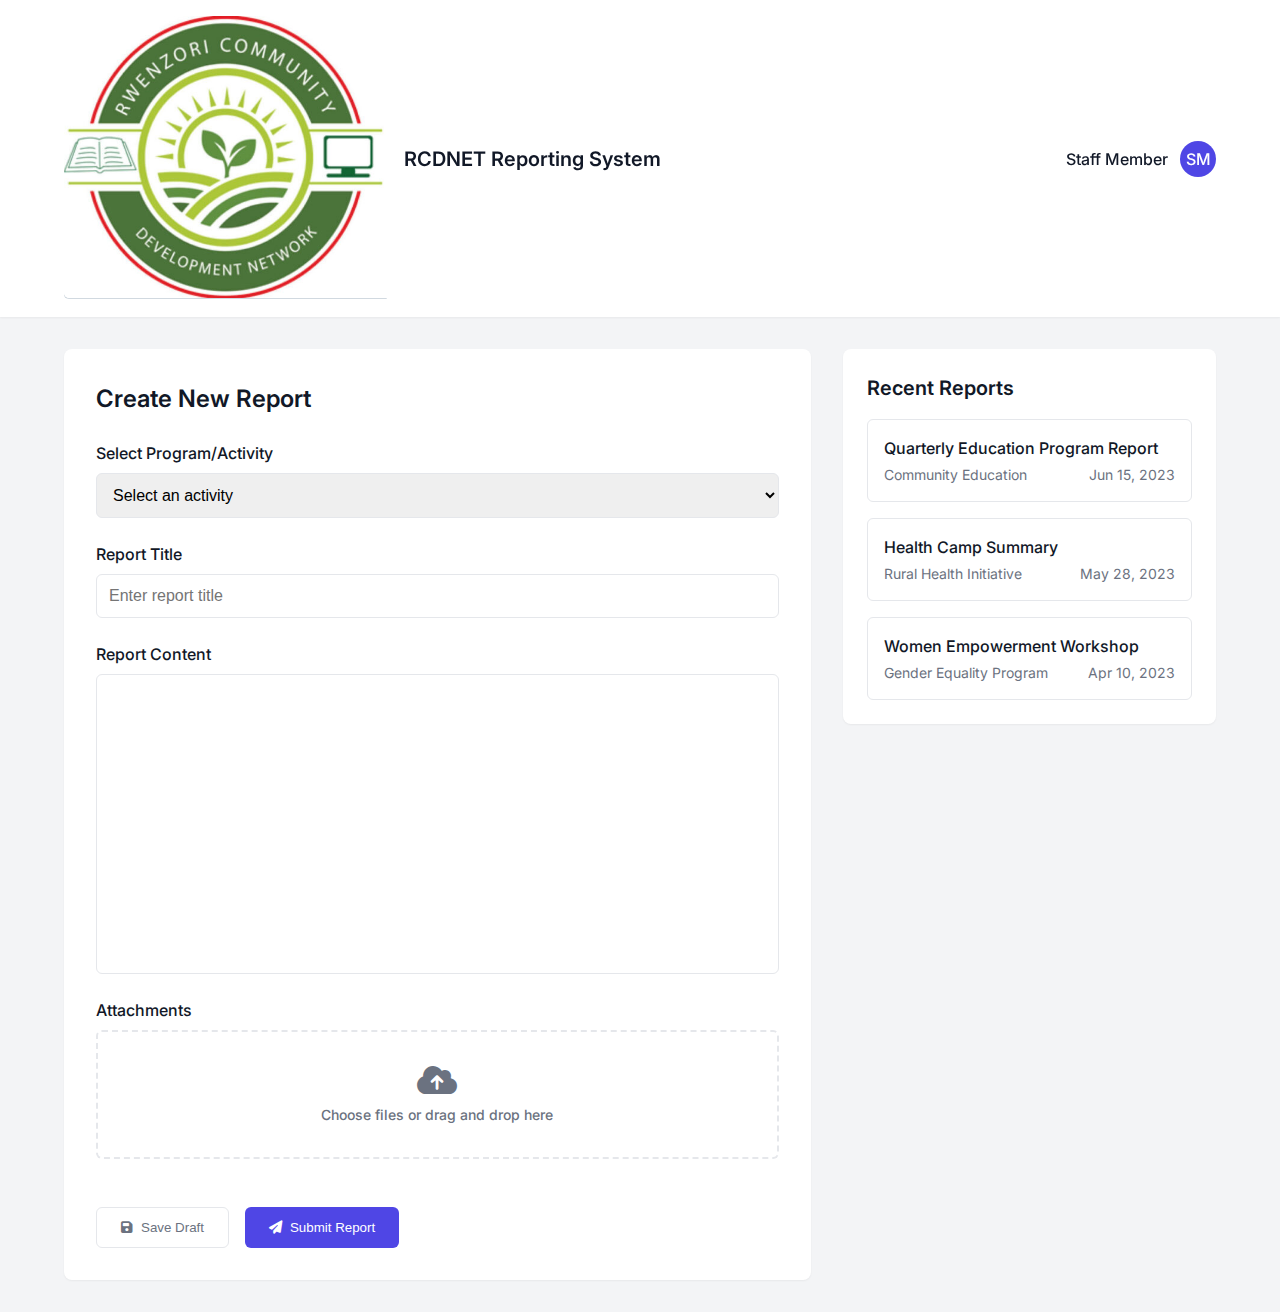
<file: index.html>
<!DOCTYPE html>
<html lang="en">
<head>
    <meta charset="UTF-8">
    <meta name="viewport" content="width=device-width, initial-scale=1.0">
    <title>RCDNET - Reporting System</title>
    <link rel="stylesheet" href="styles.css">
    <link href="https://fonts.googleapis.com/css2?family=Inter:wght@300;400;500;600;700&display=swap" rel="stylesheet">
    <link rel="stylesheet" href="https://cdnjs.cloudflare.com/ajax/libs/font-awesome/6.4.0/css/all.min.css">
</head>
<body>
    <div class="app-container">
        <header class="app-header">
            <div class="header-content">
                <div class="logo-container">
                    <img src="logo.png" alt="RCDNET Logo" class="logo">
                    <h1>RCDNET Reporting System</h1>
                </div>
                <div class="user-info">
                    <span class="username">Staff Member</span>
                    <div class="avatar">SM</div>
                </div>
            </div>
        </header>

        <main class="main-content">
            <div class="reporting-container">
                <div class="reporting-card">
                    <h2>Create New Report</h2>
                    <div class="form-group">
                        <label for="program-select">Select Program/Activity</label>
                        <select id="program-select" class="form-control">
                            <option value="" disabled selected>Select an activity</option>
                            <!-- Options will be populated by JavaScript -->
                        </select>
                    </div>

                    <div class="form-group">
                        <label for="report-title">Report Title</label>
                        <input type="text" id="report-title" class="form-control" placeholder="Enter report title">
                    </div>

                    <div class="form-group">
                        <label for="report-content">Report Content</label>
                        <div id="report-editor" class="editor-container"></div>
                    </div>

                    <div class="form-group">
                        <label for="report-attachments">Attachments</label>
                        <div class="file-upload-container">
                            <input type="file" id="report-attachments" multiple class="file-input">
                            <label for="report-attachments" class="file-upload-label">
                                <i class="fas fa-cloud-upload-alt"></i>
                                <span>Choose files or drag and drop here</span>
                            </label>
                            <div id="file-preview" class="file-preview"></div>
                        </div>
                    </div>

                    <div class="form-actions">
                        <button id="save-draft-btn" class="btn btn-secondary">
                            <i class="fas fa-save"></i> Save Draft
                        </button>
                        <button id="submit-report-btn" class="btn btn-primary">
                            <i class="fas fa-paper-plane"></i> Submit Report
                        </button>
                    </div>
                </div>

                <div class="recent-reports">
                    <h3>Recent Reports</h3>
                    <div id="reports-list" class="reports-list">
                        <!-- Reports will be populated by JavaScript -->
                    </div>
                </div>
            </div>
        </main>

        <div class="modal" id="success-modal">
            <div class="modal-content">
                <div class="modal-header">
                    <h3>Success!</h3>
                    <button class="close-modal">&times;</button>
                </div>
                <div class="modal-body">
                    <i class="fas fa-check-circle success-icon"></i>
                    <p>Your report has been submitted successfully.</p>
                </div>
                <div class="modal-footer">
                    <button class="btn btn-primary close-modal">OK</button>
                </div>
            </div>
        </div>
    </div>

    <script src="script.js"></script>
</body>
</html>
</file>
<file: styles.css>
:root {
    --primary-color: #4f46e5;
    --primary-hover: #4338ca;
    --secondary-color: #6b7280;
    --secondary-hover: #4b5563;
    --success-color: #10b981;
    --danger-color: #ef4444;
    --warning-color: #f59e0b;
    --info-color: #3b82f6;
    --light-color: #f9fafb;
    --dark-color: #111827;
    --border-color: #e5e7eb;
    --shadow-sm: 0 1px 2px 0 rgba(0, 0, 0, 0.05);
    --shadow-md: 0 4px 6px -1px rgba(0, 0, 0, 0.1), 0 2px 4px -1px rgba(0, 0, 0, 0.06);
    --shadow-lg: 0 10px 15px -3px rgba(0, 0, 0, 0.1), 0 4px 6px -2px rgba(0, 0, 0, 0.05);
    --radius-sm: 0.25rem;
    --radius-md: 0.375rem;
    --radius-lg: 0.5rem;
}

* {
    margin: 0;
    padding: 0;
    box-sizing: border-box;
}

body {
    font-family: 'Inter', sans-serif;
    background-color: #f3f4f6;
    color: var(--dark-color);
    line-height: 1.5;
}

.app-container {
    display: flex;
    flex-direction: column;
    min-height: 100vh;
}

.app-header {
    background-color: white;
    box-shadow: var(--shadow-sm);
    padding: 1rem 0;
    position: sticky;
    top: 0;
    z-index: 10;
}

.header-content {
    max-width: 1200px;
    margin: 0 auto;
    padding: 0 1.5rem;
    display: flex;
    justify-content: space-between;
    align-items: center;
}

.logo-container {
    display: flex;
    align-items: center;
    gap: 1rem;
}

.logo {
    border-radius: var(--radius-md);
}

h1 {
    font-size: 1.25rem;
    font-weight: 600;
}

.user-info {
    display: flex;
    align-items: center;
    gap: 0.75rem;
}

.username {
    font-weight: 500;
}

.avatar {
    width: 36px;
    height: 36px;
    border-radius: 50%;
    background-color: var(--primary-color);
    color: white;
    display: flex;
    align-items: center;
    justify-content: center;
    font-weight: 500;
}

.main-content {
    flex: 1;
    padding: 2rem 0;
    max-width: 1200px;
    margin: 0 auto;
    width: 100%;
    padding: 2rem 1.5rem;
}

.reporting-container {
    display: grid;
    gap: 2rem;
}

@media (min-width: 1024px) {
    .reporting-container {
        grid-template-columns: 2fr 1fr;
    }
}

.reporting-card {
    background-color: white;
    border-radius: var(--radius-lg);
    padding: 2rem;
    box-shadow: var(--shadow-sm);
}

h2 {
    font-size: 1.5rem;
    font-weight: 600;
    margin-bottom: 1.5rem;
    color: var(--dark-color);
}

h3 {
    font-size: 1.25rem;
    font-weight: 600;
    margin-bottom: 1rem;
    color: var(--dark-color);
}

.form-group {
    margin-bottom: 1.5rem;
}

label {
    display: block;
    margin-bottom: 0.5rem;
    font-weight: 500;
    color: var(--dark-color);
}

.form-control {
    width: 100%;
    padding: 0.75rem;
    border: 1px solid var(--border-color);
    border-radius: var(--radius-md);
    font-size: 1rem;
    transition: border-color 0.2s;
}

.form-control:focus {
    outline: none;
    border-color: var(--primary-color);
    box-shadow: 0 0 0 3px rgba(79, 70, 229, 0.1);
}

.editor-container {
    min-height: 300px;
    border: 1px solid var(--border-color);
    border-radius: var(--radius-md);
    padding: 1rem;
    background-color: white;
}

.editor-container[contenteditable="true"]:empty:before {
    content: attr(placeholder);
    color: var(--secondary-color);
    pointer-events: none;
    display: block;
}

.file-upload-container {
    margin-top: 0.5rem;
}

.file-input {
    display: none;
}

.file-upload-label {
    display: flex;
    flex-direction: column;
    align-items: center;
    justify-content: center;
    padding: 2rem;
    border: 2px dashed var(--border-color);
    border-radius: var(--radius-md);
    cursor: pointer;
    transition: all 0.2s;
}

.file-upload-label:hover {
    border-color: var(--primary-color);
    background-color: rgba(79, 70, 229, 0.05);
}

.file-upload-label.dragover {
    border-color: var(--primary-color);
    background-color: rgba(79, 70, 229, 0.1);
}

.file-upload-label i {
    font-size: 2rem;
    color: var(--secondary-color);
    margin-bottom: 0.5rem;
}

.file-upload-label span {
    color: var(--secondary-color);
    font-size: 0.875rem;
}

.file-preview {
    margin-top: 1rem;
    display: flex;
    flex-direction: column;
    gap: 0.5rem;
}

.no-files {
    color: var(--secondary-color);
    font-size: 0.875rem;
    text-align: center;
    padding: 0.5rem;
}

.file-item {
    background-color: var(--light-color);
    padding: 0.5rem 1rem;
    border-radius: var(--radius-md);
    display: flex;
    align-items: center;
    gap: 0.75rem;
    font-size: 0.875rem;
    transition: all 0.2s;
}

.file-item:hover {
    background-color: #e5e7eb;
}

.file-item i {
    color: var(--secondary-color);
    width: 20px;
    text-align: center;
}

.file-name {
    flex: 1;
    white-space: nowrap;
    overflow: hidden;
    text-overflow: ellipsis;
}

.file-size {
    color: var(--secondary-color);
    font-size: 0.75rem;
}

.remove-file {
    color: var(--danger-color);
    cursor: pointer;
    margin-left: 0.5rem;
    font-size: 1.1rem;
    width: 20px;
    height: 20px;
    display: flex;
    align-items: center;
    justify-content: center;
    border-radius: 50%;
    transition: all 0.2s;
}

.remove-file:hover {
    background-color: rgba(239, 68, 68, 0.1);
}

.form-actions {
    display: flex;
    gap: 1rem;
    margin-top: 2rem;
}

.btn {
    padding: 0.75rem 1.5rem;
    border-radius: var(--radius-md);
    font-weight: 500;
    cursor: pointer;
    display: inline-flex;
    align-items: center;
    gap: 0.5rem;
    transition: all 0.2s;
    border: none;
}

.btn-primary {
    background-color: var(--primary-color);
    color: white;
}

.btn-primary:hover {
    background-color: var(--primary-hover);
}

.btn-secondary {
    background-color: white;
    color: var(--secondary-color);
    border: 1px solid var(--border-color);
}

.btn-secondary:hover {
    background-color: var(--light-color);
    color: var(--dark-color);
}

.recent-reports {
    background-color: white;
    border-radius: var(--radius-lg);
    padding: 1.5rem;
    box-shadow: var(--shadow-sm);
    align-self: flex-start;
}

.reports-list {
    display: flex;
    flex-direction: column;
    gap: 1rem;
}

.no-reports {
    color: var(--secondary-color);
    font-size: 0.875rem;
    text-align: center;
    padding: 1rem;
}

.report-item {
    padding: 1rem;
    border-radius: var(--radius-md);
    border: 1px solid var(--border-color);
    transition: all 0.2s;
    cursor: pointer;
    position: relative;
}

.report-item:hover {
    border-color: var(--primary-color);
    box-shadow: var(--shadow-sm);
}

.report-title {
    font-weight: 500;
    margin-bottom: 0.25rem;
}

.report-meta {
    display: flex;
    justify-content: space-between;
    font-size: 0.875rem;
    color: var(--secondary-color);
}

.report-status {
    position: absolute;
    top: 0.5rem;
    right: 0.5rem;
    font-size: 0.75rem;
    padding: 0.25rem 0.5rem;
    border-radius: var(--radius-sm);
    text-transform: capitalize;
}

.report-status.draft {
    background-color: #fef3c7;
    color: #92400e;
}

.report-status.submitted {
    background-color: #dbeafe;
    color: #1e40af;
}

.report-status.approved {
    background-color: #dcfce7;
    color: #166534;
}

.modal {
    position: fixed;
    top: 0;
    left: 0;
    right: 0;
    bottom: 0;
    background-color: rgba(0, 0, 0, 0.5);
    display: flex;
    align-items: center;
    justify-content: center;
    z-index: 50;
    opacity: 0;
    pointer-events: none;
    transition: opacity 0.2s;
}

.modal.active {
    opacity: 1;
    pointer-events: all;
}

.modal-content {
    background-color: white;
    border-radius: var(--radius-lg);
    width: 100%;
    max-width: 400px;
    overflow: hidden;
    box-shadow: var(--shadow-lg);
    transform: translateY(20px);
    transition: transform 0.2s;
}

.modal.active .modal-content {
    transform: translateY(0);
}

.modal-header {
    padding: 1.5rem;
    display: flex;
    justify-content: space-between;
    align-items: center;
    border-bottom: 1px solid var(--border-color);
}

.modal-body {
    padding: 2rem 1.5rem;
    text-align: center;
}

.modal-footer {
    padding: 1.5rem;
    display: flex;
    justify-content: flex-end;
    border-top: 1px solid var(--border-color);
}

.success-icon {
    font-size: 3rem;
    color: var(--success-color);
    margin-bottom: 1rem;
}

.close-modal {
    background: none;
    border: none;
    font-size: 1.5rem;
    cursor: pointer;
    color: var(--secondary-color);
    padding: 0.25rem;
    border-radius: 50%;
    transition: all 0.2s;
}

.close-modal:hover {
    background-color: var(--light-color);
}

.notification {
    position: fixed;
    bottom: 1rem;
    right: 1rem;
    padding: 1rem 1.5rem;
    border-radius: var(--radius-md);
    box-shadow: var(--shadow-lg);
    z-index: 100;
    display: none;
    animation: slideIn 0.3s ease-out;
    max-width: 350px;
}

.notification.success {
    background-color: var(--success-color);
    color: white;
}

.notification.error {
    background-color: var(--danger-color);
    color: white;
}

.notification.info {
    background-color: var(--info-color);
    color: white;
}

@keyframes slideIn {
    from {
        transform: translateY(100%);
        opacity: 0;
    }
    to {
        transform: translateY(0);
        opacity: 1;
    }
}

@media (max-width: 768px) {
    .reporting-container {
        grid-template-columns: 1fr;
    }
    
    .recent-reports {
        order: -1;
    }
    
    .form-actions {
        flex-direction: column;
    }
    
    .btn {
        width: 100%;
        justify-content: center;
    }
}
</file>
